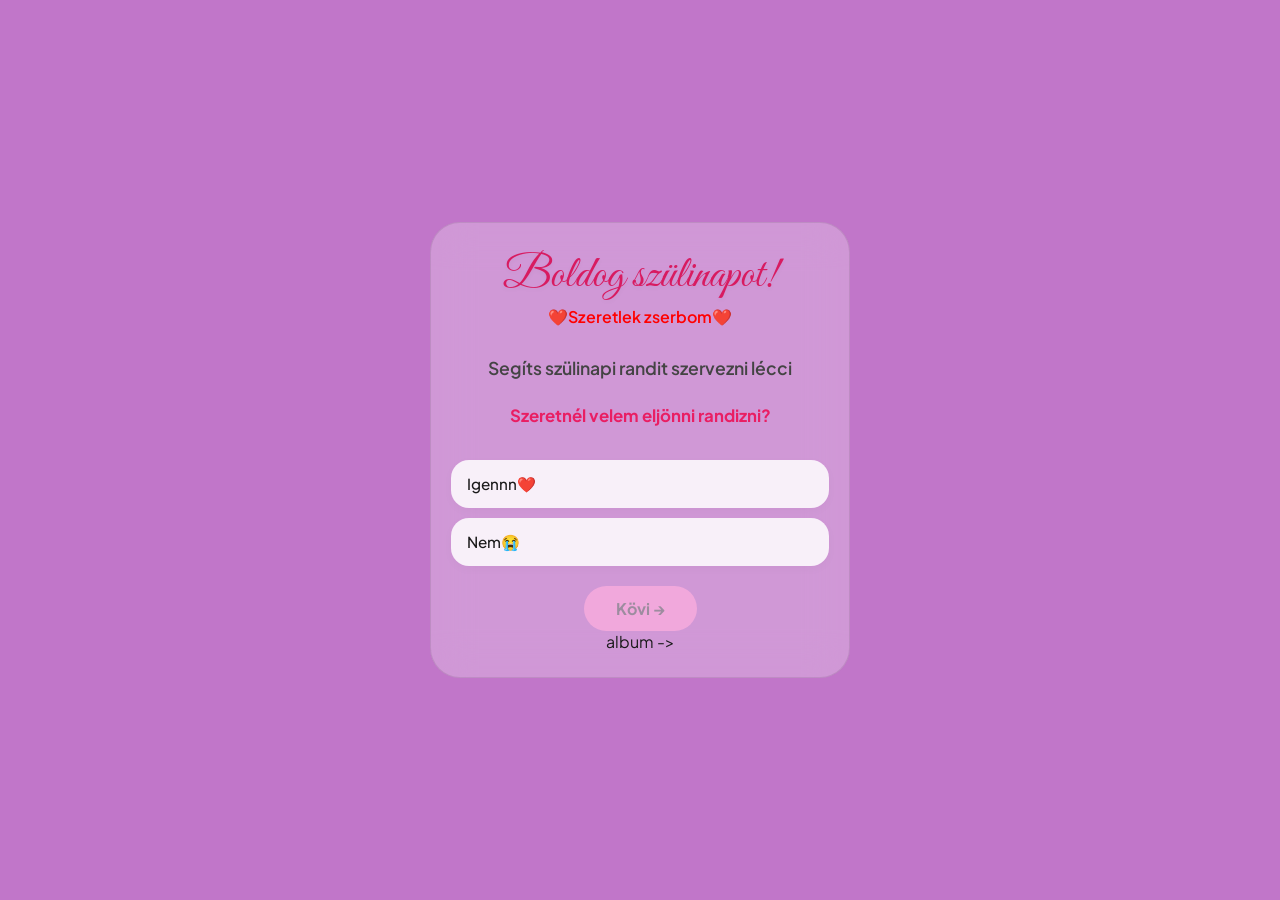
<file: index.html>
<!DOCTYPE html>
<html lang="hu">
<head>
    <meta charset="UTF-8">
    <meta name="viewport" content="width=device-width, initial-scale=1.0">
    <title>Szülinapos bébinek</title>

    <link rel="stylesheet" href="style.css">

    
    <link rel="preconnect" href="https://fonts.googleapis.com">
    <link rel="preconnect" href="https://fonts.gstatic.com" crossorigin>
    <link href="https://fonts.googleapis.com/css2?family=Great+Vibes&family=Plus+Jakarta+Sans:wght@400;500;600;700&display=swap" rel="stylesheet">

</head>



<body>
    
    <video autoplay muted loop playsinline>
        <source src="hatter.mp4" type="video/mp4">
    </video>


    <div class="fo">

        <div class="hatter">
            <div>
                <h1 class="hb">Boldog szülinapot!</h1>
                <p class="love">❤️Szeretlek zserbom❤️</p>
            </div>

            <div class="kerdoiv">
                <h1>Segíts szülinapi randit szervezni lécci</h1>

                <h2 id="question"></h2>

                <div id="answers"></div>

                <button id="next-button" disabled>
                    Kövi ->
                </button>

                <a href="https://paliakos.github.io/szerelmemnekszulinapjara/album">album -></a>
            </div>
        </div>
    </div>


</body>

<script src="script.js"></script>
</html>
</file>
<file: style.css>
body {
    background: #C176C9;
    min-height: 100dvh;
    margin: 0;
    font-family: 'Plus Jakarta Sans', sans-serif;
    color: #1a1a1a;
    -webkit-text-size-adjust: 100%;
}

video {
    position: fixed;
    top: 0;
    left: 0;
    width: 100%;
    height: 100%;
    object-fit: cover;
    z-index: -1;
}

.fo {
    min-height: 100dvh;
    display: flex;
    align-items: center;
    justify-content: center;
    padding: 15px;
    box-sizing: border-box;
}

div.hatter {
    width: 90%;
    max-width: 420px;
    margin: auto;
    background: rgba(255, 255, 255, 0.25);
    backdrop-filter: blur(20px);
    -webkit-backdrop-filter: blur(20px);
    border: 1px solid rgba(36, 36, 36, 0.1);
    border-radius: 30px;
    padding: 25px 20px;
    box-sizing: border-box;
    text-align: center;
}

h1.hb {
    font-family: 'Great Vibes', cursive;
    font-size: 2.8rem;
    font-weight: 400;
    margin: 0;
    color: #d81b60;
    text-shadow: 0 2px 4px rgba(0,0,0,0.05);
}

p.love {
    font-family: 'Plus Jakarta Sans', sans-serif;
    font-weight: 600;
    font-size: 1rem;
    margin: 2px 0 18px 0;
    color: hsl(0, 100%, 50%);
}

div.kerdoiv {
    display: flex;
    flex-direction: column;
    align-items: center;
    justify-content: center;
    width: 100%;
}

div.kerdoiv h1 {
    font-size: 1.1rem;
    font-weight: 600;
    margin-bottom: 12px;
    color: #444444;
}

#question {
    font-size: 1.05rem;
    font-weight: 700;
    margin-bottom: 15px;
    color: #e91e63;
    min-height: 40px;
}

#answers {
    width: 100%;
    display: flex;
    flex-direction: column;
    gap: 10px;
    margin-bottom: 20px;
}

button.answer {
    width: 100%;
    padding: 14px 16px;
    background-color: rgba(255, 255, 255, 0.85);
    border-radius: 18px;
    border: none;
    font-family: 'Plus Jakarta Sans', sans-serif;
    font-size: 0.95rem;
    font-weight: 500;
    cursor: pointer;
    text-align: left;
    transition: all 0.25s ease;
    box-shadow: 0 3px 10px rgba(0, 0, 0, 0.03);
    box-sizing: border-box;
    color: #1a1a1a !important;
    -webkit-text-fill-color: #1a1a1a !important;
    -webkit-appearance: none;
    appearance: none;
}

button.answer.selected {
    background: linear-gradient(135deg, #e91e63, #d81b60) !important;
    color: #ffffff !important;
    -webkit-text-fill-color: #ffffff !important;
    width: 102%;
    font-weight: 600;
    box-shadow: 0 6px 20px rgba(216, 27, 96, 0.3);
    transform: translateY(-2px);
}

#next-button {
    padding: 12px 32px;
    border-radius: 25px !important;
    border: none;
    background: linear-gradient(135deg, #e91e63, #d81b60) !important;
    color: white !important;
    font-family: 'Plus Jakarta Sans', sans-serif;
    font-weight: 700;
    font-size: 1rem;
    cursor: pointer;
    transition: all 0.25s ease;
    box-shadow: 0 5px 15px rgba(233, 30, 99, 0.35);
    box-sizing: border-box;
    -webkit-appearance: none;
    appearance: none;
}

#next-button:disabled {
    background: #ffb0de !important;
    color: #888888 !important;
    -webkit-text-fill-color: #888888 !important;
    opacity: 0.7;
    cursor: not-allowed;
    box-shadow: none;
}

#answers p {
    background: rgba(255, 255, 255, 0.9);
    padding: 12px 15px;
    border-radius: 14px;
    margin: 4px 0;
    text-align: left;
    font-size: 0.9rem;
    color: #1a1a1a !important;
    -webkit-text-fill-color: #1a1a1a !important;
    border: 1px solid rgba(216, 27, 96, 0.1);
}

a {
    text-decoration: none;
    size: 70%;
    color: #1a1a1a;
}

a:hover {
    color: #d81b60;
}
</file>
